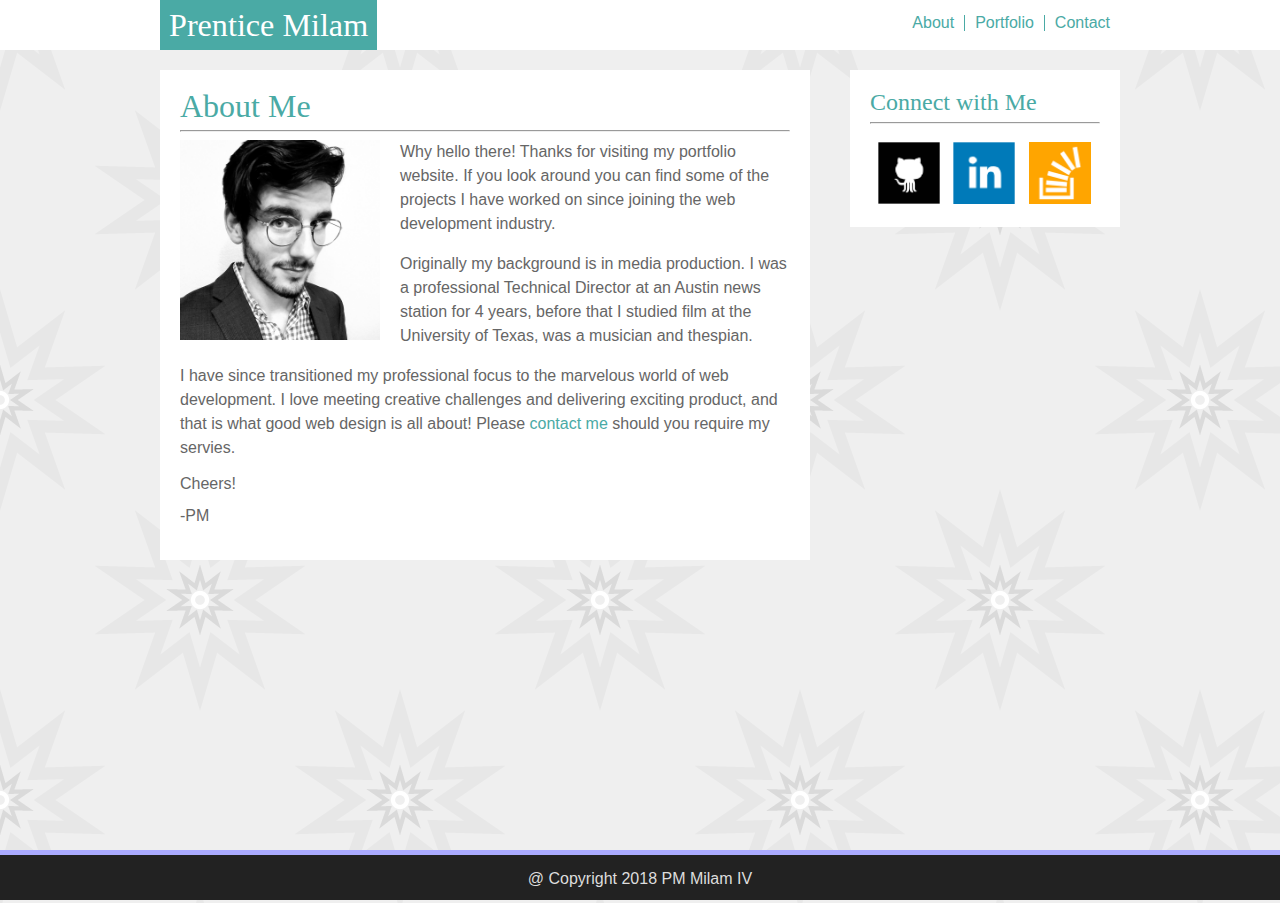
<file: index.html>
<!DOCTYPE html>
<html lang="en">
<head>
	<meta charset="UTF-8">
	<meta name="viewport" content="width=device-width, initial-scale=1.0">
	<title>PM Milam IV</title>
	<link rel="stylesheet" href="assets/reset.css">
	<link rel="stylesheet" href="assets/style.css">
	<link rel="stylesheet" href="assets/styleMedium.css">
	<link rel="stylesheet" href="assets/styleSmall.css">
	<link rel="stylesheet" href="assets/styleExtrasmall.css">
</head>
<body>
	<div class="wrapper">
	<!-- nav bar -->
	<header>
		<section class="innerHead">
			<div class="leftHead">
				<h1>Prentice Milam</h1>
			</div>
			<div class="rhDiv">
				<div class="rightHead">
					<a href="contact.html">Contact</a>
				</div>
				<div id="mdlBtn" class="rightHead">
					<a href="portfolio.html">Portfolio</a>		
				</div>
				<div class="rightHead">
					<a href="index.html">About</a>
				</div>
			</div>
		</section>
	</header>

	<section class="container">
				<!-- main content box -->
		<div class="primaryBox">
				<h2>About Me</h2>
				<hr>
				<img class="hs" src="assets/images/2017_Headshot.png" alt="#">

				<p class="copy">Why hello there! Thanks for visiting my portfolio website. If you look around you can find some of the projects I have worked on since joining the web development industry.</p>
				
				<p class="copy">Originally my background is in media production. I was a professional Technical Director at an Austin news station for 4 years, before that I studied film at the University of Texas, was a musician and thespian.</p>
				
				<p class="copy">I have since transitioned my professional focus to the marvelous world of web development. I love meeting creative challenges and delivering exciting product, and that is what good web design is all about! Please <a href="#" target="_self">contact me</a> should you require my servies.</p>
				
				<div>
					<p>Cheers!</p>
					<p>-PM</p>
				</div>
		</div>
		
		<div class="socialBox"> <!-- Social box on right -->
			<h3>Connect with Me</h3>

			<hr>

			<section class="socialGroup">
			<!-- github button-->
			<a href="https://github.com/pmmiv"><img class="socialBtn" src="assets/images/github.png" alt=""></a>

			<!-- linked in button -->
			<a href="https://linkedin.com/in/pmmilamiv"><img class="socialBtn" src="assets/images/linkedin.png" alt=""></a>

			<!-- stackoverflow button -->
			<a href="https://stackoverflow.com/users/9063958/pmmiv"><img class="socialBtn" src="assets/images/stackoverflow.png" alt=""></a>
			</section>
		
		</div>
		
	</section> <!-- container -->

<div class="push"></div>
</div>
	<!-- footer -->
	<footer class="footer">
		<p>@ Copyright 2018 PM Milam IV</p>
	</footer>
</body>
</html>
</file>
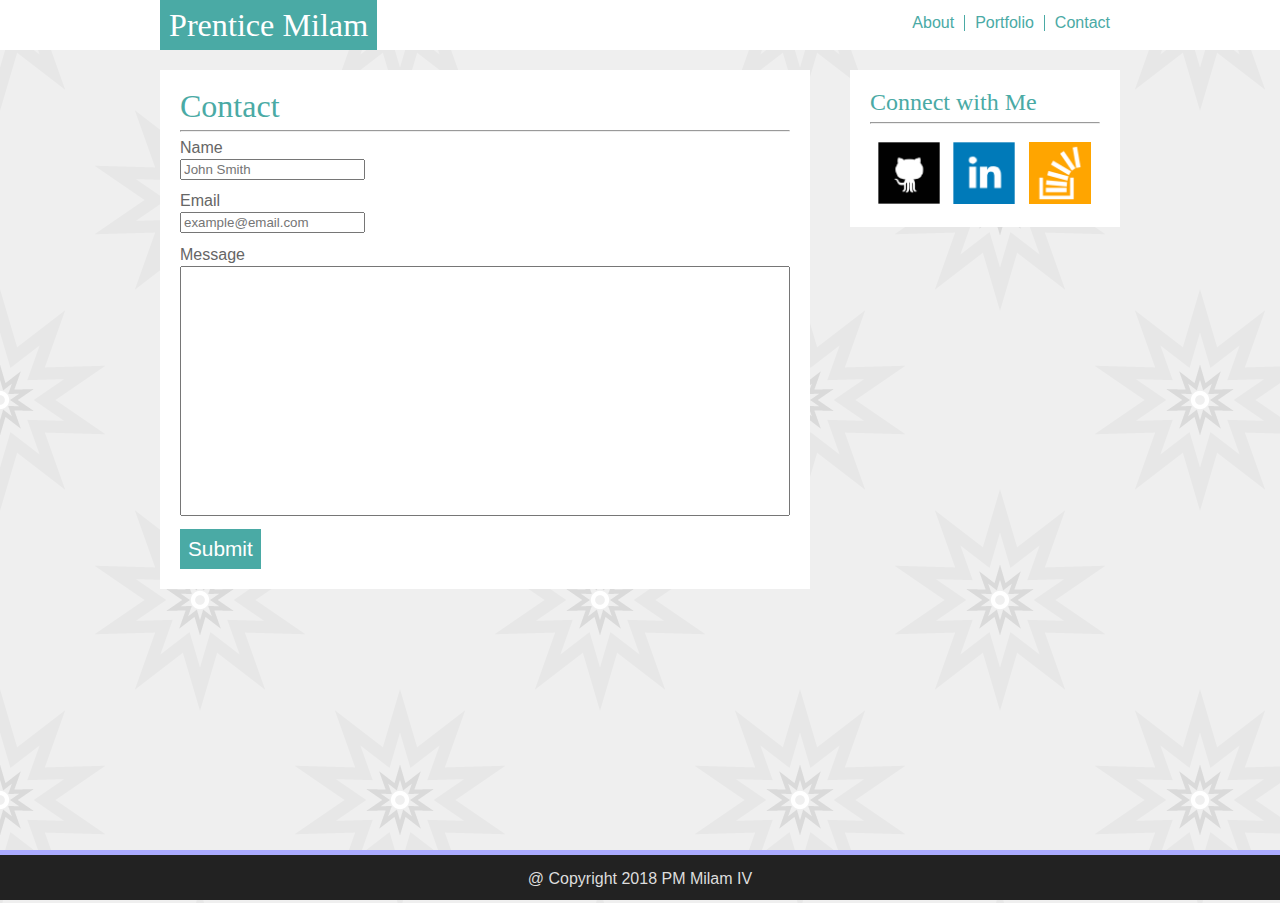
<file: contact.html>
<!DOCTYPE html>
	<html lang="en">
	<head>
		<meta charset="UTF-8">
		<meta name="viewport" content="width=device-width, initial-scale=1.0">
		<title>PM Milam IV | Contact</title>
	<link rel="stylesheet" href="assets/reset.css">
	<link rel="stylesheet" href="assets/style.css">
	<link rel="stylesheet" href="assets/styleMedium.css">
	<link rel="stylesheet" href="assets/styleSmall.css">
	<link rel="stylesheet" href="assets/styleExtrasmall.css">
	</head>
	<body>
		<div class="wrapper">
		<!-- nav bar -->
		<header>
			<section class="innerHead">
				<div class="leftHead">
					<h1>Prentice Milam</h1>
				</div>
				<div class="rhDiv">
					<div class="rightHead">
						<a href="contact.html">Contact</a>
					</div>
					<div id="mdlBtn" class="rightHead">
						<a href="portfolio.html">Portfolio</a>
					</div>
					<div class="rightHead">
						<a href="index.html">About</a>
					</div>
				</div>
			</section>
		</header>

		<section class="container">
			<!-- main content box -->
			<div class="primaryBox">
				<h2>Contact</h2>
				<hr>
				<form>	
					<p class="formTitle">Name</p>
					<input placeholder="John Smith" type="Text">
					<p class="formTitle">Email</p>
					<input placeholder="example@email.com" type="email">
					<p class="formTitle">Message</p>
					<textarea></textarea>
					<br>
					<button>Submit</button>
				</form>
			</div>

					<!-- Social box on right -->
			<div class="socialBox">
				<h3>Connect with Me</h3>

				<hr>

				<section class="socialGroup">
				<!-- github button-->
				<a href="https://github.com/pmmiv"><img class="socialBtn" src="assets/images/github.png" alt=""></a>

				<!-- linked in button -->
				<a href="https://linkedin.com/in/pmmilamiv"><img class="socialBtn" src="assets/images/linkedin.png" alt=""></a>

				<!-- stackoverflow button -->
				<a href="https://stackoverflow.com/users/9063958/pmmiv"><img class="socialBtn" src="assets/images/stackoverflow.png" alt=""></a>
				</section>

			</div>

		</section>

<div class="push"></div>
</div>
	<!-- footer -->
	<footer class="footer">
		<p>@ Copyright 2018 PM Milam IV</p>
	</footer>
	</body>
	</html>
</file>
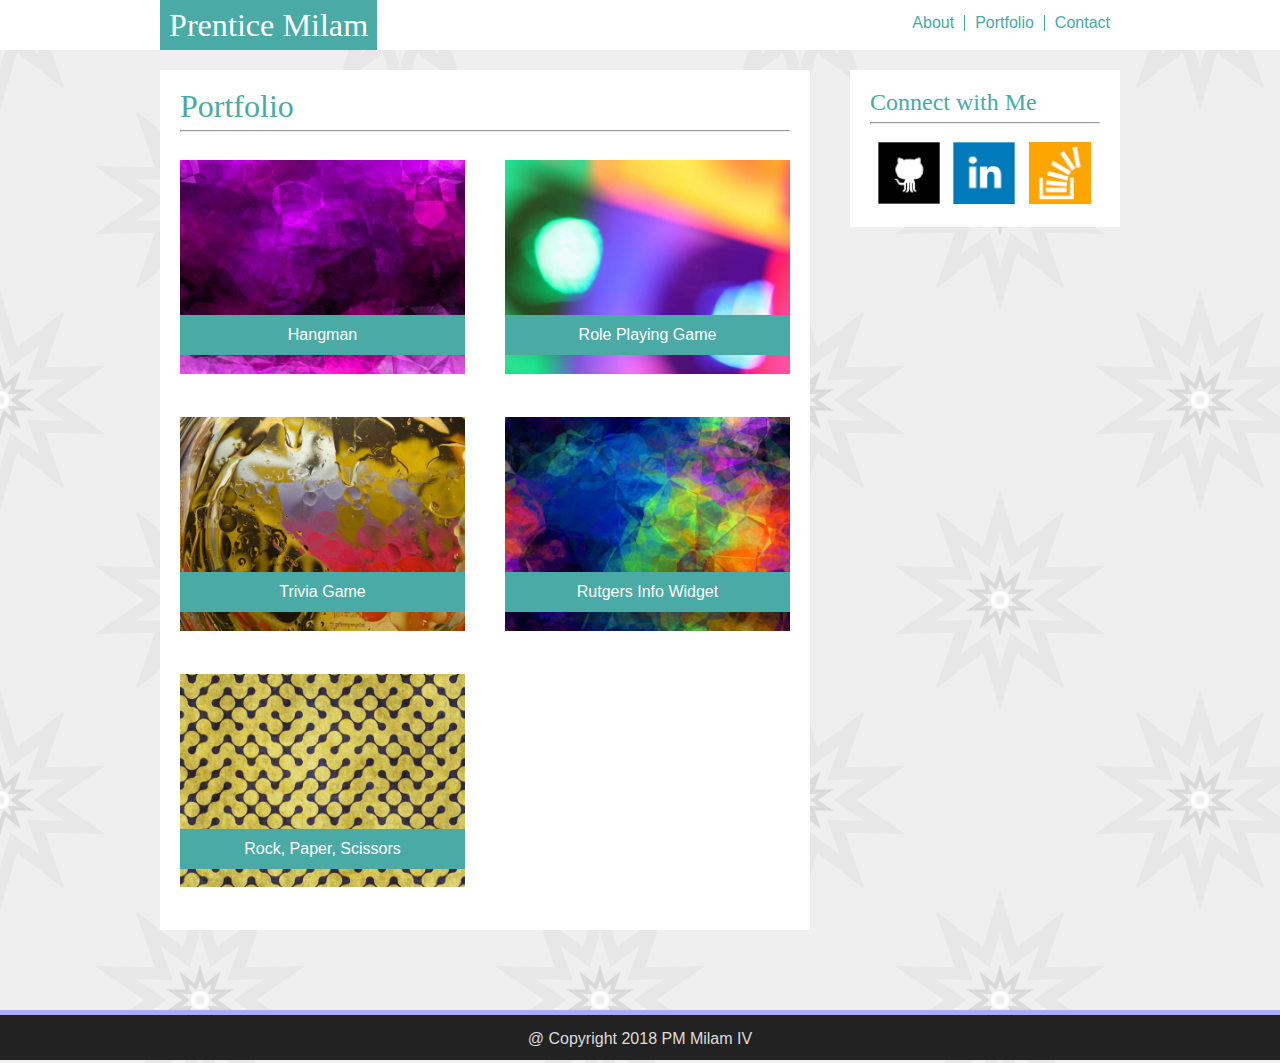
<file: portfolio.html>
<!DOCTYPE html>
<html lang="en">
<head>
	<meta charset="UTF-8">
	<meta name="viewport" content="width=device-width, initial-scale=1.0">
	<title>PM Milam IV | Portfolio</title>
	<link rel="stylesheet" href="assets/reset.css">
	<link rel="stylesheet" href="assets/style.css">
	<link rel="stylesheet" href="assets/styleMedium.css">
	<link rel="stylesheet" href="assets/styleSmall.css">
	<link rel="stylesheet" href="assets/styleExtrasmall.css">
</head>
<body>
	<div class="wrapper">
	<!-- nav bar -->
	<header>
		<section class="innerHead">
			<div class="leftHead">
				<h1>Prentice Milam</h1>
			</div>
			<div class="rhDiv">
				<div class="rightHead">
					<a href="contact.html">Contact</a>
				</div>
				<div id="mdlBtn" class="rightHead">
					<a href="portfolio.html">Portfolio</a>		
				</div>
				<div class="rightHead">
					<a href="index.html">About</a>
				</div>
			</div>
		</section>
	</header>

	<section class="container">
				<!-- main content box -->
		<div class="primaryBox footerPush">
				<h2>Portfolio</h2>
				<hr>

				<!-- hangman -->
				<section class="leftCol">
					<a href="#"><img class="portBtn" src="assets/images/abs1.jpg" alt=""></a>
					<div class="btnText">Hangman</div>
				</section>
				
				<!-- rpg -->
				<section class="rightCol">
					<a href="#"><img class="portBtn" src="assets/images/abs2.jpg" alt=""></a>
					<div class="btnText">Role Playing Game</div>
				</section>	
				
				<!-- trivia -->
				<section class="leftCol">
					<a href="#"><img class="portBtn" src="assets/images/abs3.jpg" alt=""></a>
					<div class="btnText">Trivia Game</div>
				</section>
				
				<!-- rutgers -->
				<section class="rightCol">
					<a href="#"><img class="portBtn" src="assets/images/abs4.jpg" alt=""></a>
					<div class="btnText">Rutgers Info Widget</div>
				</section>
				
				<!-- rps -->
				<section class="leftCol">
					<a href="#"><img class="portBtn" src="assets/images/abs5.jpg" alt=""></a>
					<div class="btnText">Rock, Paper, Scissors</div>
				</section>
		</div>
				<!-- Social box on right -->
		<div class="socialBox">
			<h3>Connect with Me</h3>

			<hr>

			<section class="socialGroup">
			<!-- github button-->
			<a href="https://github.com/pmmiv"><img class="socialBtn" src="assets/images/github.png" alt=""></a>

			<!-- linked in button -->
			<a href="https://linkedin.com/in/pmmilamiv"><img class="socialBtn" src="assets/images/linkedin.png" alt=""></a>

			<!-- stackoverflow button -->
			<a href="https://stackoverflow.com/users/9063958/pmmiv"><img class="socialBtn" src="assets/images/stackoverflow.png" alt=""></a>
			</section>

		</div>

		
	</section>


<div class="push"></div>
</div>
	<!-- footer -->
	<footer class="footer">
		<p>@ Copyright 2018 PM Milam IV</p>
	</footer>
</body>
</html>
</file>
<file: assets/style.css>
* {
	box-sizing: border-box;
}

html, body {
	height: 100%;
}

body {
	background-image: url(images/bkg.png);
	/*height: 100%;*/
	margin: 0;
	padding: 0;
	color: #666;
	font-family: 'Arial', 'Helvetica Neue', Helvetica, sans-serif;
	margin-bottom: -50px;
}

h1, h2, h3 {
	font-family: 'Georgia', Times, Times New Roman, serif;
}

h1 {
	font-size: 2.01em;
	color: white;
	padding: 9px;
	margin: 0;
}
	
.leftHead {
	float: left;
	height: 50px;
	background-color: #4aaaa5;
	text-align: center;
	position: relative;
}

h2, h3 {
	color: #4aaaa5;
}

h2 {
	font-size: 2em;
}

h3 {
	font-size: 1.5em;
}

.leftCol {
	position: relative;
	float: left;
	margin-right: 20px;
	margin-top: 20px;
	margin-bottom: 20px;
}

.rightCol {
	position: relative;
	float: left;
	margin-left: 20px;
	margin-top: 20px;
	margin-bottom: 20px;
}

.btnText {
	width: 100%;
	background-color: #4aaaa5;
	color: white;
	position: absolute;
	bottom: 10%;
	text-align: center;
	line-height: 2.5em;
}

.portBtn {
	width: 285px;
}

.container {
	width: 960px;
	margin: 0 auto -50px auto;
	padding-top: 70px;
	clear: both;
}

.primaryBox {
	width: 650px;
	background-color: white;
	float: left;
	padding: 20px;
	margin-right: 40px;
}

.footerPush {
	margin-bottom: 80px;
}

.socialBox {
	padding: 20px;
	width: 	270px;
	background-color: white;
	float: left;
}

.container:after {
  content: "";
  display: table;
  clear: both;
}

.socialBtn {
	width: 27%;
	margin: 10px 2% 0 2%;
}

.hs {
	max-width: 200px;
	float: left;
	margin-right: 20px;
}

/*.clearfix::after {
    content: "";
    clear: both;
    display: table;
}*/

header {
	background-color: #fff;
	color: #ddd;
	height: 50px;
	padding: 0;
	position: fixed;
	top: 0;
	width: 100%;
	z-index: 3;
}

footer {
	background-color: #222222;
	text-align: center;
	color: #ddd;
	border-top: 5px solid #aaf;
	clear: both;
	/*position: fixed;*/
	width: 100%;
	bottom: 0;
	height: 50px;
/*	bottom: 0px*/
}

hr {
	background-color: #4aaaa5;
	height: 2px;
}

.innerHead {
	width: 100%;
	/*margin: 0 auto;*/
	padding: 0 160px;
	height: 100%;
}

/*padding is hacky*/
.rightHead {
	float: right;
	padding: 10px;
	padding-top: 0;
	padding-bottom: 0;
}

.rhDiv {
	padding-top: 15px;
}


.copy {
	line-height: 1.5em;
}

a {
	text-decoration: none;
	color: #4aaaa5;
}

#mdlBtn {
	border-left: 1px solid #4aaaa5;
	border-right: 1px solid #4aaaa5;
	padding-top: 0;
	padding-bottom: 0;
}

#test {
	line-height: 2em;
}

button {
	background-color: #4aaaa5;
	padding: 8px;
	color: white;
	margin-top: 10px;
	border: none;
	font-size: 1.3em;
}

textarea {
	width: 100%;
	height: 250px;
	resize: none; 
}

.formTitle {
	margin-bottom: 3px;
}

.socialGroup {
	position: relative;
	left: 3px;
	width: 100%;
}

p {
	margin-bottom: 1em;
}

footer p {
	padding: 1em;
	margin-bottom: 0;
}

input {
	margin-bottom: 1em;
}

html, body {
  height: 100%;
  margin: 0;
}

.wrapper {
  min-height: 100%;

  /* Equal to height of footer */
  /* But also accounting for potential margin-bottom of last child */
  margin-bottom: -50px;
}
.footer,
.push {
  height: 50px;
}
</file>
<file: assets/styleMedium.css>
@media screen and (max-width: 980px) {
	* {
		box-sizing: border-box;
	}

	.innerHead {
		padding: 0 80px;
	}

	.container {
		padding-left: 80px;
		padding-right: 80px;
	}

	.primaryBox {
		width: 530px;
	}

	.socialBox {
		width: 230px;
	}


	.hs {
		float: none;
		max-width: 350px;
		margin-left: 90px;
	}

	.portBtn{
		width: 350px;
	}

	.leftCol, .rightCol {
		margin-left: 70px;
	}
}
</file>
<file: assets/styleSmall.css>
@media screen and (max-width: 768px) {
	* {
		box-sizing: border-box;
	}

	.innerHead {
		padding: 0 0px;
	}

	.container {
		padding-left: 15px;
		padding-right: 25px;
	}

	.primaryBox {
		width: 728px;
		margin-bottom: 20px;
	}

	.socialBox {
		width: 728px;
		margin-bottom: 20px;
	}

	.socialBtn {
		width: 15%;
	}

	.hs {
	max-width: 190px;
	float: left;
	margin-right: 20px;
	margin-left: 0px;
	}

	.leftCol {
		margin-left: 38px;
		margin-right: 20px;
	}

	.rightCol {
		margin-right: 38px;
		margin-left: 20px;
	}

	.portBtn {
	width: 285px;
}
}
</file>
<file: assets/styleExtrasmall.css>
@media screen and (max-width: 640px) {
		* {
		box-sizing: border-box;
	}

	.innerHead {
		padding: 0 0px;
	}

	.leftHead {
		width: 100%;
	}

	.container {
		padding-left: 15px;
		padding-right: 25px;
	}

	.primaryBox {
		width: 600px;
		margin-bottom: 20px;
	}

	.socialBox {
		width: 600px;
		margin-bottom: 20px;
	}

	.socialBtn {
		width: 15%;
	}

	header {
		height: 80px;
	}

	.container {
		padding-top: 100px;
	}

	.rightHead {
		position: relative;
		right: 202px;
		top: 8px;
	}

	.hs {
		float: none;
		max-width: 300px;
		margin-left: 150px;
		margin-bottom: 10px;
	}

	.portBtn {
		width: 400px;
	}

	.leftCol, .rightCol {
		margin-left: 100px;
	}
}
</file>
